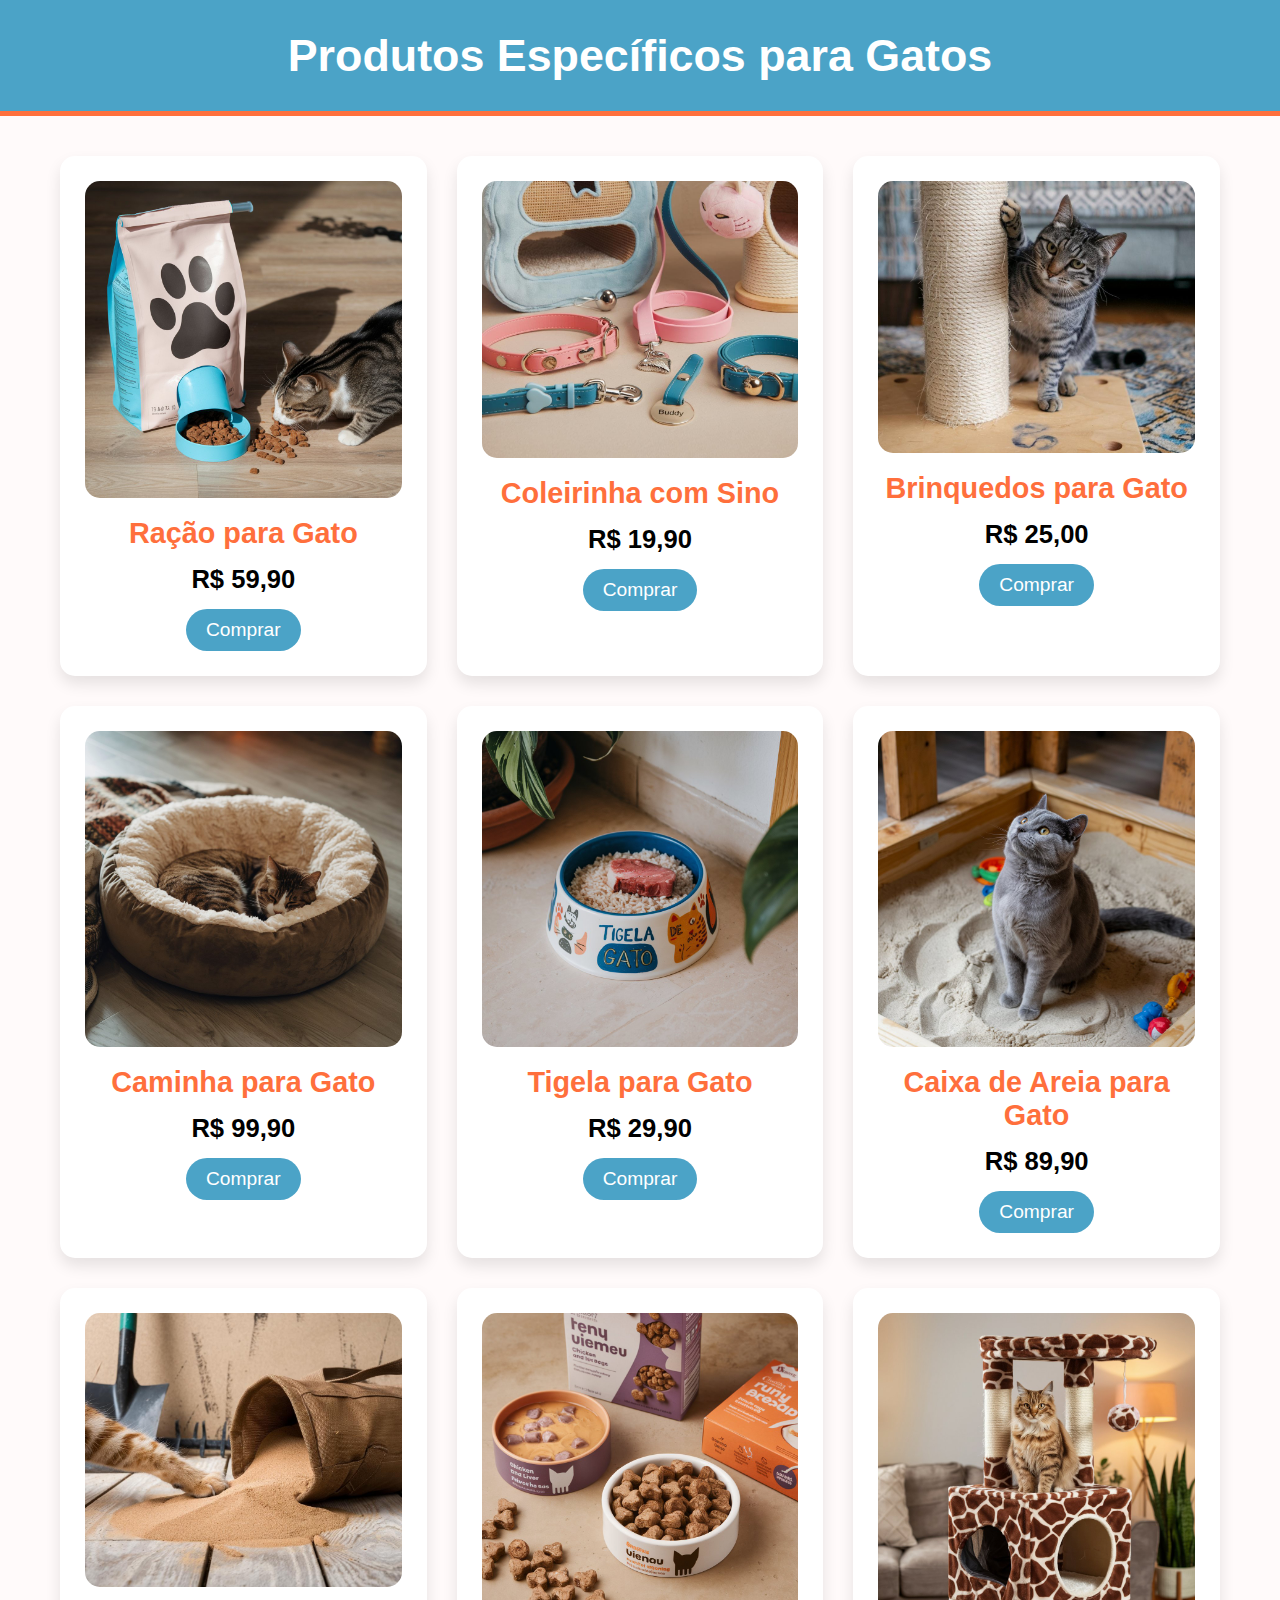
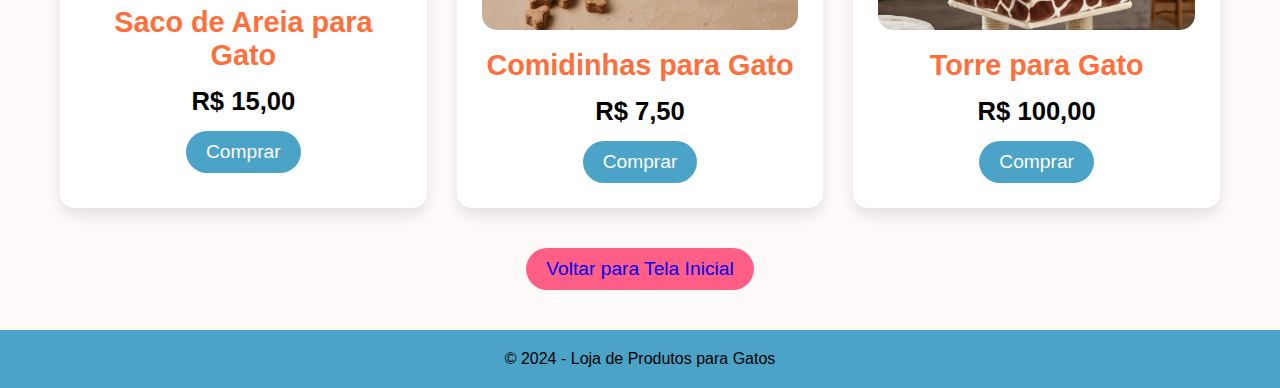
<file: cat.html>
<!DOCTYPE html>
<html lang="pt-BR">
<head>
    <meta charset="UTF-8">
    <meta name="viewport" content="width=device-width, initial-scale=1.0">
    <title>Produtos para Gato</title>
    <link rel="stylesheet" href="cat-products.css">
</head>
<body>
    <header>
        <h1>Produtos Específicos para Gatos</h1>
    </header>

    <main>
        <section class="products">
            <div class="product">
                <div class="product-image">
                    <img src="img/racao-gato.jpg" alt="Ração para Gato">
                </div>
                <h2>Ração para Gato</h2>
                <p class="price">R$ 59,90</p>
                <button class="buy-btn">Comprar</button>
            </div>

            <div class="product">
                <div class="product-image">
                    <img src="img/coleira-sino.jpg" alt="Coleirinha com Sino">
                </div>
                <h2>Coleirinha com Sino</h2>
                <p class="price">R$ 19,90</p>
                <button class="buy-btn">Comprar</button>
            </div>

            <div class="product">
                <div class="product-image">
                    <img src="img/arranhador.jpg" alt="Brinquedo para Gato">
                </div>
                <h2>Brinquedos para Gato</h2>
                <p class="price">R$ 25,00</p>
                <button class="buy-btn">Comprar</button>
            </div>

            <div class="product">
                <div class="product-image">
                    <img src="img/caminha-gato.jpg" alt="Caminha para Gato">
                </div>
                <h2>Caminha para Gato</h2>
                <p class="price">R$ 99,90</p>
                <button class="buy-btn">Comprar</button>
            </div>

            <div class="product">
                <div class="product-image">
                    <img src="img/tigela-gato.jpg" alt="Tigela para Gato">
                </div>
                <h2>Tigela para Gato</h2>
                <p class="price">R$ 29,90</p>
                <button class="buy-btn">Comprar</button>
            </div>

            <div class="product">
                <div class="product-image">
                    <img src="img/caixa-areia.jpg" alt="Caixa de Areia para Gato">
                </div>
                <h2>Caixa de Areia para Gato</h2>
                <p class="price">R$ 89,90</p>
                <button class="buy-btn">Comprar</button>
            </div>

            <div class="product">
                <div class="product-image">
                    <img src="img/saco-areia-gato.jpg" alt="Saco de Areia para Gato">
                </div>
                <h2>Saco de Areia para Gato</h2>
                <p class="price">R$ 15,00</p>
                <button class="buy-btn">Comprar</button>
            </div>

            <div class="product">
                <div class="product-image">
                    <img src="img/comidinha-gato.jpg" alt="Comidinhas para Gato">
                </div>
                <h2>Comidinhas para Gato</h2>
                <p class="price">R$ 7,50</p>
                <button class="buy-btn">Comprar</button>
            </div>


            <div class="product">
                <div class="product-image">
                    <img src="img/torre-gato.jpg" alt="Comidinhas para Gato">
                </div>
                <h2>Torre para Gato</h2>
                <p class="price">R$ 100,00</p>
                <button class="buy-btn">Comprar</button>
            </div>
        </section>
    </main>

    <div><button class="voltar"><a href="index.html">Voltar para Tela Inicial</a></button></div>

    <footer>
        <p>&copy; 2024 - Loja de Produtos para Gatos</p>
    </footer>
</body>
</html>
</file>
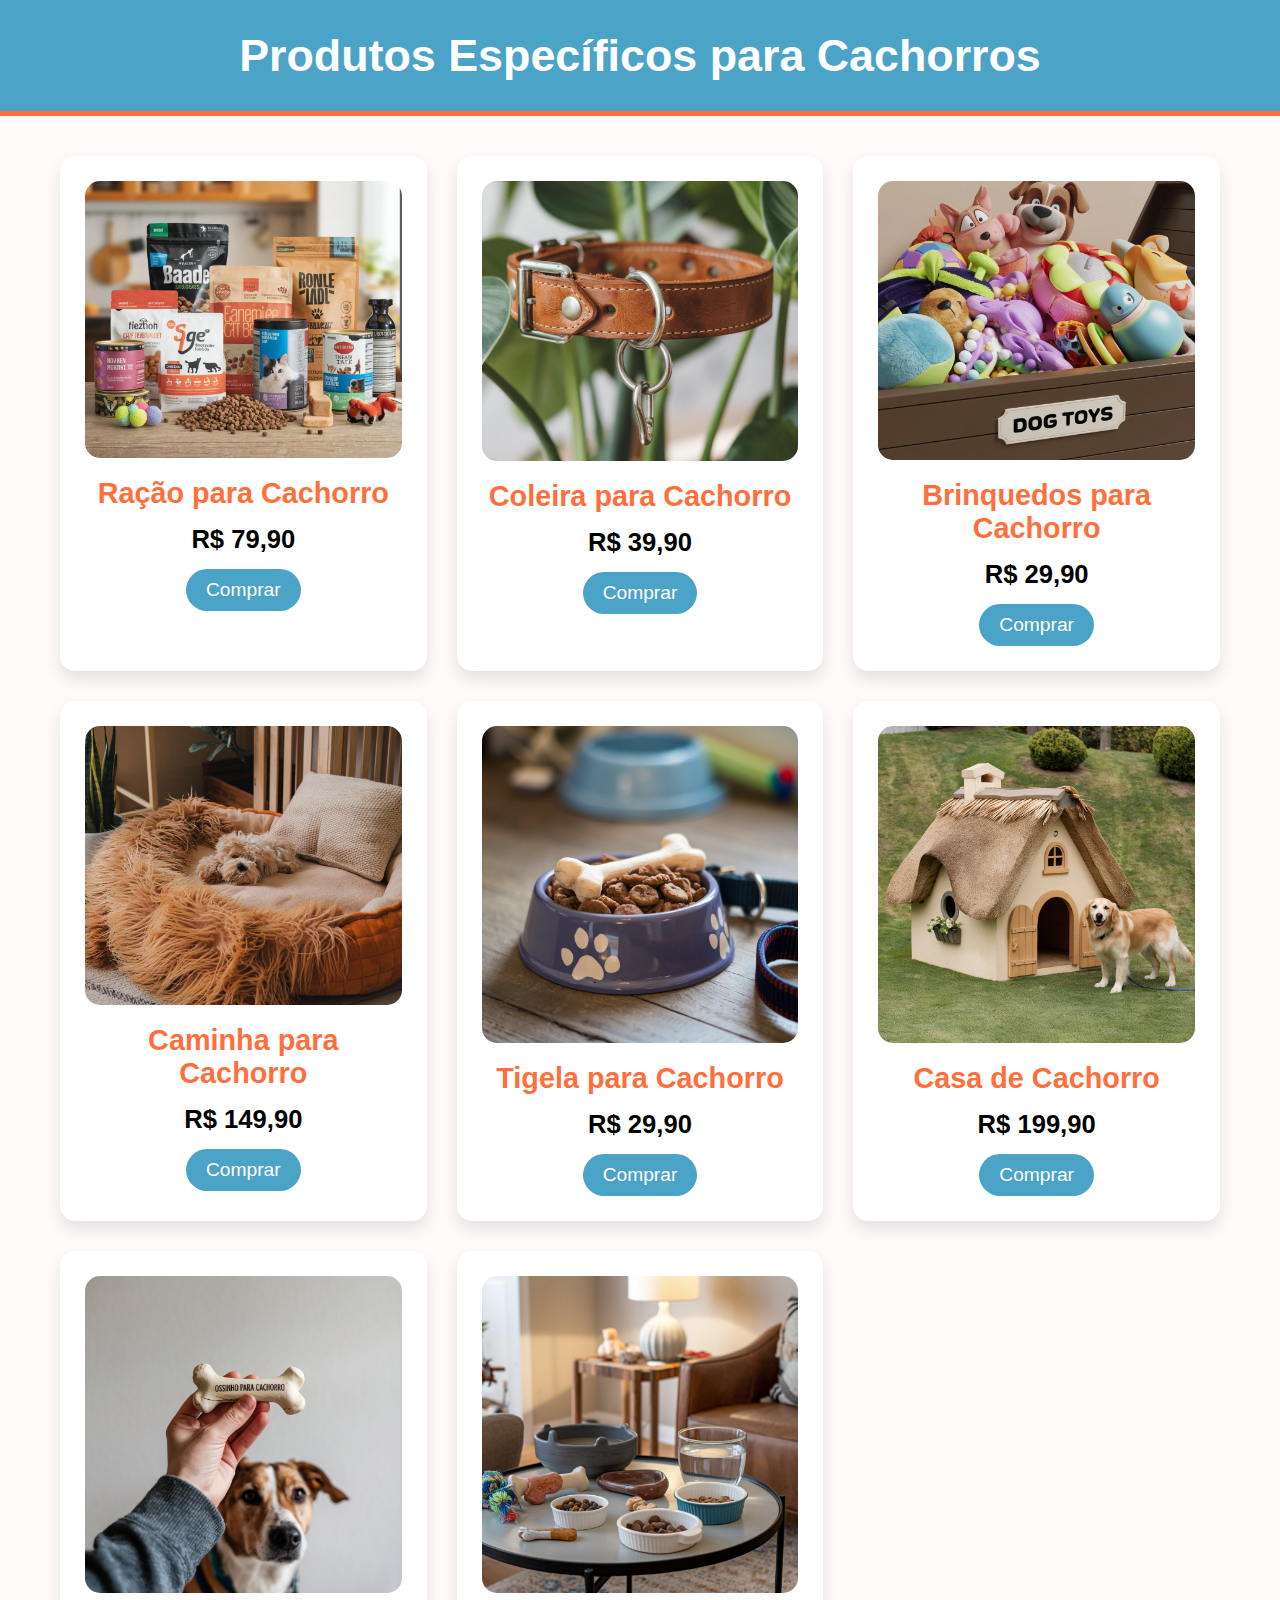
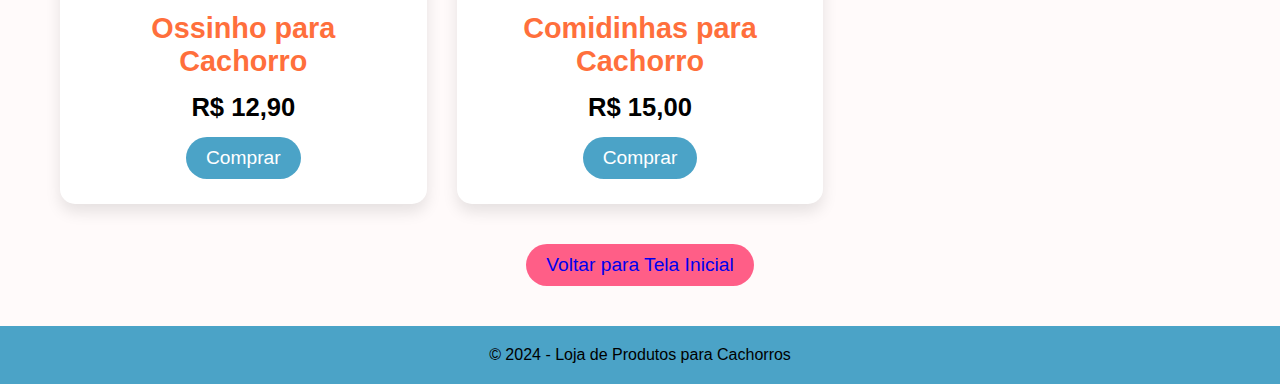
<file: dog.html>
<!DOCTYPE html>
<html lang="pt-BR">
<head>
    <meta charset="UTF-8">
    <meta name="viewport" content="width=device-width, initial-scale=1.0">
    <title>Produtos para Cachorro</title>
    <link rel="stylesheet" href="dog-products.css">
</head>
<body>
    <header>
        <h1>Produtos Específicos para Cachorros</h1>
    </header>

    <main>
        <section class="products">
            <div class="product">
                <div class="product-image">
                    <img src="img/racao.jpg" alt="Ração para Cachorro">
                </div>
                <h2>Ração para Cachorro</h2>
                <p class="price">R$ 79,90</p>
                <button class="buy-btn">Comprar</button>
            </div>

            <div class="product">
                <div class="product-image">
                    <img src="img/coleira-cachorro.jpg" alt="Coleira para Cachorro">
                </div>
                <h2>Coleira para Cachorro</h2>
                <p class="price">R$ 39,90</p>
                <button class="buy-btn">Comprar</button>
            </div>

            <div class="product">
                <div class="product-image">
                    <img src="img/dog-toys.jpg" alt="Brinquedo para Cachorro">
                </div>
                <h2>Brinquedos para Cachorro</h2>
                <p class="price">R$ 29,90</p>
                <button class="buy-btn">Comprar</button>
            </div>

            <div class="product">
                <div class="product-image">
                    <img src="img/caminha-cachorro.jpg" alt="Caminha para Cachorro">
                </div>
                <h2>Caminha para Cachorro</h2>
                <p class="price">R$ 149,90</p>
                <button class="buy-btn">Comprar</button>
            </div>

            <div class="product">
                <div class="product-image">
                    <img src="img/tigela-cachorro.jpg" alt="Tigela para Cachorro">
                </div>
                <h2>Tigela para Cachorro</h2>
                <p class="price">R$ 29,90</p>
                <button class="buy-btn">Comprar</button>
            </div>

            <div class="product">
                <div class="product-image">
                    <img src="img/casinha-cachorro.jpg" alt="Casa de Cachorro">
                </div>
                <h2>Casa de Cachorro</h2>
                <p class="price">R$ 199,90</p>
                <button class="buy-btn">Comprar</button>
            </div>

            <div class="product">
                <div class="product-image">
                    <img src="img/ossinho-cachorro.jpg" alt="Ossinho para Cachorro">
                </div>
                <h2>Ossinho para Cachorro</h2>
                <p class="price">R$ 12,90</p>
                <button class="buy-btn">Comprar</button>
            </div>

            <div class="product">
                <div class="product-image">
                    <img src="img/comidinhas-cachorro.jpg" alt="Comidinhas para Cachorro">
                </div>
                <h2>Comidinhas para Cachorro</h2>
                <p class="price">R$ 15,00</p>
                <button class="buy-btn">Comprar</button>
            </div>
        </section>
    </main>

    <div><button class="voltar"><a href="index.html">Voltar para Tela Inicial</a></button></div>

    <footer>
        <p>&copy; 2024 - Loja de Produtos para Cachorros</p>
    </footer>
</body>
</html>
</file>
<file: cat-products.css>
* {
    margin: 0;
    padding: 0;
    box-sizing: border-box;
    text-decoration: none;
}

:root{
    --main-color: #FF6F3C;
    --second-color: #4BA3C7;
    --terceira-color: #FF5E87;
    --destaque-color:#8ED081;
    --fundo-color: #FFFAFA;
}

body {
    font-family: 'Montserrat', sans-serif;
    background-color: var(--fundo-color);
    color: black;
    overflow-x: hidden;
}

header {
    background-color: var(--second-color);
    text-align: center;
    padding: 30px;
    border-bottom: 5px solid var(--main-color);
}

header h1 {
    color: white;
    font-size: 2.8rem;
    font-weight: bold;
}

main {
    max-width: 1200px;
    margin: 40px auto;
    padding: 0 20px;
}

.products {
    display: grid;
    grid-template-columns: repeat(auto-fit, minmax(280px, 1fr));
    gap: 30px;
}

.product {
    background-color: white;
    border-radius: 15px;
    box-shadow: 0 8px 15px rgba(0, 0, 0, 0.1);
    text-align: center;
    padding: 25px;
    transition: transform 0.3s ease-in-out, box-shadow 0.3s ease-in-out;
    position: relative;
}

.product-image img {
    max-width: 100%;
    border-radius: 15px;
    transition: transform 0.3s ease-in-out;
}

.product h2 {
    font-size: 1.8rem;
    margin: 15px 0;
    color: var(--main-color);
}

.product .price {
    font-size: 1.6rem;
    color: black;
    margin-bottom: 15px;
    font-weight: bold;
}

.product .buy-btn {
    background-color: var(--second-color);
    color: white;
    border: none;
    padding: 10px 20px;
    font-size: 1.2rem;
    border-radius: 30px;
    cursor: pointer;
    transition: background-color 0.3s ease-in-out;
}

.product:hover {
    transform: translateY(-10px);
    box-shadow: 0 10px 20px rgba(0, 0, 0, 0.2);
}

.product:hover .product-image img {
    transform: scale(1.05);
}

.product .buy-btn:hover {
    opacity: 0.8;
}

footer {
    text-align: center;
    padding: 20px;
    background-color: var(--second-color);
    color: black;
    margin-top: 40px;
}

.voltar{
    background-color: var(--terceira-color);
    color: white;
    border: none;
    display: flex;
    margin: 0 auto;
    padding: 10px 20px;
    font-size: 1.2rem;
    border-radius: 30px;
    cursor: pointer;
    transition: background-color 0.3s ease-in-out;   
}

.voltar:hover {
    opacity: 0.8;
}

@media (max-width: 768px) {
    .products {
        grid-template-columns: 1fr;
    }
}

@media (max-width: 600px){
    header h1 {
        color: white;
        font-size: 1.4rem;
        font-weight: bold;
    }
}
</file>
<file: dog-products.css>
* {
    margin: 0;
    padding: 0;
    box-sizing: border-box;
    text-decoration: none;
}

:root{
    --main-color: #FF6F3C;
    --second-color: #4BA3C7;
    --terceira-color: #FF5E87;
    --destaque-color:#8ED081;
    --fundo-color: #FFFAFA;
}

body {
    font-family: 'Montserrat', sans-serif;
    background-color: var(--fundo-color);
    color: black;
    overflow-x: hidden;
}

header {
    background-color: var(--second-color);
    text-align: center;
    padding: 30px;
    border-bottom: 5px solid var(--main-color);
}

header h1 {
    color: white;
    font-size: 2.8rem;
    font-weight: bold;
}

main {
    max-width: 1200px;
    margin: 40px auto;
    padding: 0 20px;
}

.products {
    display: grid;
    grid-template-columns: repeat(auto-fit, minmax(280px, 1fr));
    gap: 30px;
}

.product {
    background-color: white;
    border-radius: 15px;
    box-shadow: 0 8px 15px rgba(0, 0, 0, 0.1);
    text-align: center;
    padding: 25px;
    transition: transform 0.3s ease-in-out, box-shadow 0.3s ease-in-out;
    position: relative;
}

.product-image img {
    max-width: 100%;
    border-radius: 15px;
    transition: transform 0.3s ease-in-out;
}

.product h2 {
    font-size: 1.8rem;
    margin: 15px 0;
    color: var(--main-color);
}

.product .price {
    font-size: 1.6rem;
    color: black;
    margin-bottom: 15px;
    font-weight: bold;
}

.product .buy-btn {
    background-color: var(--second-color);
    color: white;
    border: none;
    padding: 10px 20px;
    font-size: 1.2rem;
    border-radius: 30px;
    cursor: pointer;
    transition: background-color 0.3s ease-in-out;
}

.product:hover {
    transform: translateY(-10px);
    box-shadow: 0 10px 20px rgba(0, 0, 0, 0.2);
}

.product:hover .product-image img {
    transform: scale(1.05);
}

.product .buy-btn:hover {
    opacity: 0.8;
}

.voltar{
    background-color: var(--terceira-color);
    color: white;
    border: none;
    display: flex;
    margin: 0 auto;
    padding: 10px 20px;
    font-size: 1.2rem;
    border-radius: 30px;
    cursor: pointer;
    transition: background-color 0.3s ease-in-out;   
}

.voltar:hover {
    opacity: 0.8;
}

footer {
    text-align: center;
    padding: 20px;
    background-color: var(--second-color);
    color: black;
    margin-top: 40px;
}

@media (max-width: 768px) {
    .products {
        grid-template-columns: 1fr;
    }
}

@media (max-width: 600px){
    header h1 {
        color: white;
        font-size: 1.4rem;
        font-weight: bold;
    }
}
</file>
